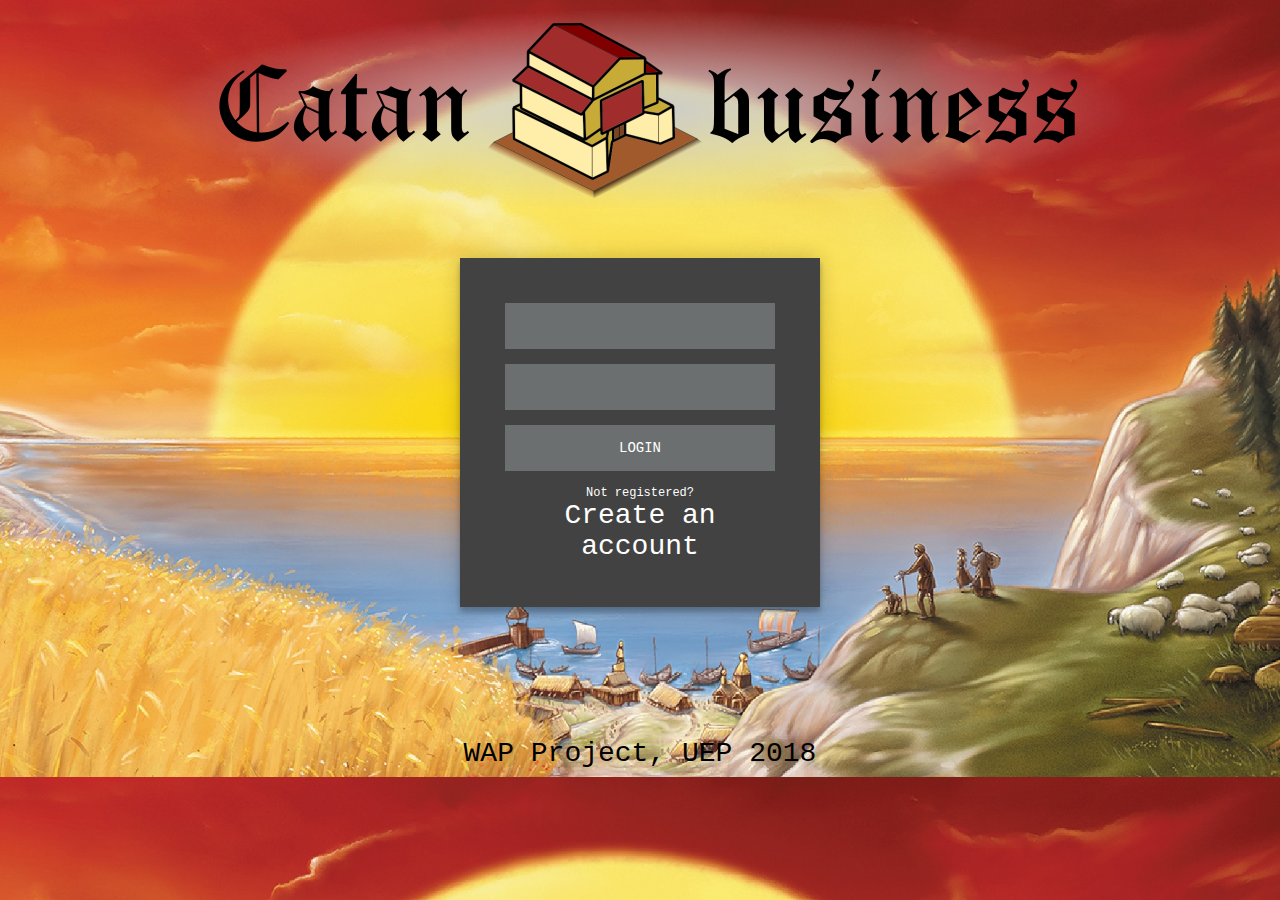
<file: wapGame/WebContent/index.html>
<!doctype html>

<html lang="en">
<head>
  <meta charset="utf-8">

  <title>WebAppGame</title>

<style>
* {font: 28px Courier New;}
body {background: url(media/bg.jpg) top center;background-size:cover;}

#banner {
width:100%;
height: 200px;
background: url(media/logo.png) center;
background-repeat: no-repeat;
}

#menu {width: 100%; height: 400px;}

.spacer {min-width:5%;}

#main {width: 30%;font-size: 50px;}

.footer {}

.btn {
  opacity: 0.9;
  background: #6c6f70;
  background-image: linear-gradient(to bottom, #6c6f70, #424242);
  border-radius: 28px;
  text-shadow: 1px 1px 3px #666666;
  box-shadow: 5px 5px 10px #666666;
  color: #ffffff;
  padding: 10px 20px 10px 20px;
  text-decoration: bold;
}

.btn:hover {
  opacity: 0.7;
  background: #cccccc;
  background-image: linear-gradient(to bottom, #cccccc, #757575);
  text-decoration: none;
}

.login-page {
  width: 360px;
  padding: 50px 0 0;
  margin: auto;
  align: center;
}
.form {
  color: #FFFFFF;
  position: relative;
  z-index: 1;
  background: #424242;
  max-width: 360px;
  margin: 0 auto 100px;
  padding: 45px;
  text-align: center;
  box-shadow: 0 0 20px 0 rgba(0, 0, 0, 0.2), 0 5px 5px 0 rgba(0, 0, 0, 0.24);
}
.form input {
  outline: 0;
  background: #6c6f70;
  width: 100%;
  border: 0;
  margin: 0 0 15px;
  padding: 15px;
  box-sizing: border-box;
  font-size: 14px;
  color: #FFFFFF;
}
.form button {
  text-transform: uppercase;
  outline: 0;
  background: #6c6f70;
  width: 100%;
  border: 0;
  padding: 15px;
  color: #FFFFFF;
  font-size: 14px;
  -webkit-transition: all 0.3 ease;
  transition: all 0.3 ease;
  cursor: pointer;
}
.form button:hover,.form button:active,.form button:focus {
  background: #424242;
}
.form .message {
  margin: 15px 0 0;
  color: #FFFFFF;
  font-size: 12px;
}
.form .message a {
  color: #FFFFFF;
  text-decoration: none;
}
.form .message a:hover {
  color: #cccccc;
  text-decoration: underline;
}
.form .register-form {
  display: none;
}
.container {
  position: relative;
  z-index: 1;
  max-width: 300px;
  margin: 0 auto;
}
.container:before, .container:after {
  content: "";
  display: block;
  clear: both;
}
.container .info {
  margin: 50px auto;
  text-align: center;
}
.container .info h1 {
  margin: 0 0 15px;
  padding: 0;
  font-size: 36px;
  font-weight: 300;
  color: #FFFFFF;
}
.container .info span {
  color: #FFFFFF;
  font-size: 12px;
}
.container .info span a {
  color: #FFFFFF;
  text-decoration: none;
}
.container .info span .fa {
  color: #FFFFFF;
}
</style>

</head>

<body>

	<div id="banner">
	</div>

		<div class="login-page">
  	<div class="form">
 	   <form class="register-form">
   	   <input type="text" placeholder="name"/>
  	    <input type="password" placeholder="password"/>
  	    <button>create</button>
  	    <p class="message">Already registered? <a href="#">Sign In</a></p>
  	  </form>
  	  
 	   <form action="Login" class="login-form">
 	     <input type="text" name="username"/>
 	     <input type="password" name="password"/>
 	     <button>login</button>
 	     <p class="message">Not registered? </br><a href="newUser.html">Create an account</a></p>
 	   </form>
 	 </div>
	</div>

	<div class="footer" align="center"> </br> WAP Project, UEP 2018 </div>
</body>

</html>
</file>
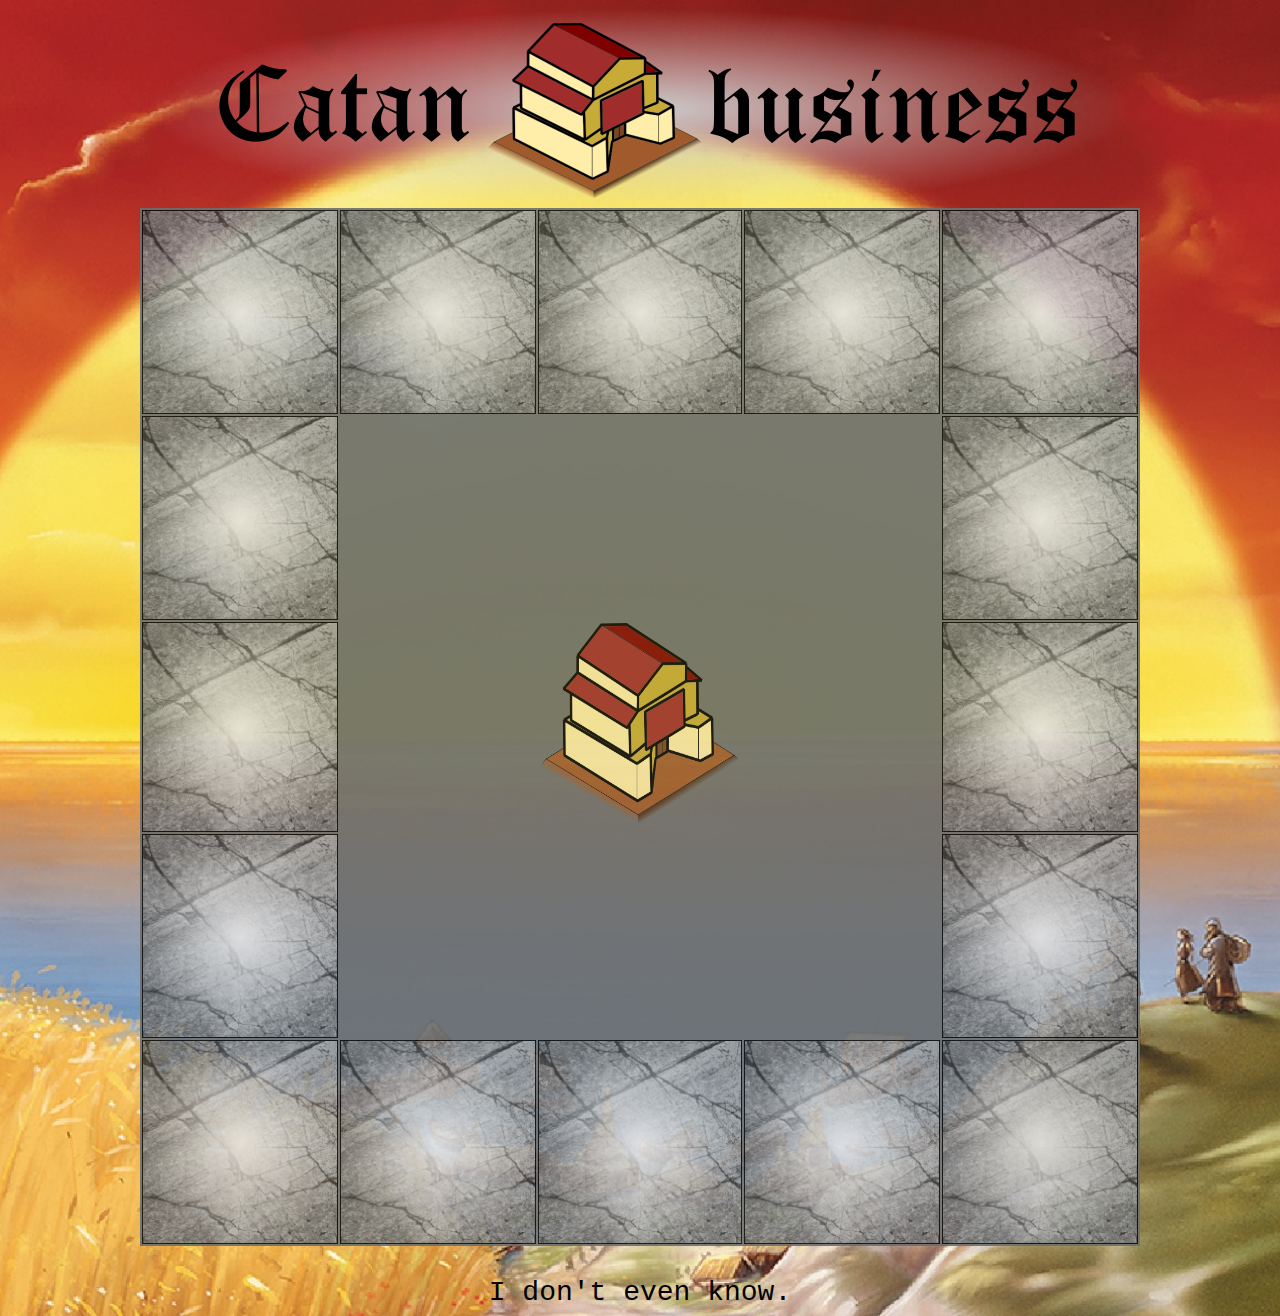
<file: wapGame/WebContent/game.html>
﻿<!doctype html>

<html lang="en">
<head>
  <meta charset="utf-8">

  <title>WebAppGame</title>

<style>
* {font: 28px Courier New;}
body {background: url(media/bg.jpg) top center;background-size:cover;}

#banner {
width:100%;
height: 200px;
background: url(media/logo.png) center;
background-repeat: no-repeat;
}

#menu {width: 100%; height: 1000px;}

#main {width:1000px;background: #6c6f70; opacity: 0.9; margin: auto; align: center;}

.footer {}

.btn {
  opacity: 0.9;
  background: #6c6f70;
  background-image: linear-gradient(to bottom, #6c6f70, #424242);
  border-radius: 28px;
  text-shadow: 1px 1px 3px #666666;
  box-shadow: 5px 5px 10px #666666;
  color: #ffffff;
  padding: 10px 20px 10px 20px;
  text-decoration: bold;
}

.btn:hover {
  opacity: 0.7;
  background: #cccccc;
  background-image: linear-gradient(to bottom, #cccccc, #757575);
  text-decoration: none;
}

.table {
	opacity: 0.9;
	width:1000px;
	height:1000px;
}

th {
   background: url(media/block_bg.png) top center;
   background-size:cover;
   border: 1px solid black;
   width: 200px;
   height: 200px;
}

.blank {
	background: none;
	border: none;
}

</style>

</head>

<body>

	<div id="banner">
	</div>

	<div id="main">
	<table class="table">
		<tr>
			<th id="5"> </th>
			<th id="6"></th>
			<th id="7"></th>
			<th id="8"></th>
			<th id="9"></th>
		</tr>
		<tr>
			<th id="4"></th>
			<th class="blank"></th>
			<th class="blank"></th>
			<th class="blank"></th>
			<th id="10"></th>
		</tr>
		<tr>
			<th id="3"></th>
			<th class="blank"></th>
			<th class="blank"><img src="media/imgLogo.png" style="width:200px;height:200px;opacity:1;"/></th>
			<th class="blank"></th>
			<th id="11"></th>
		</tr>
		<tr>
			<th id="2"></th>
			<th class="blank"></th>
			<th class="blank"></th>
			<th class="blank"></th>
			<th id="12"></th>
		</tr>
		<tr>
			<th id="1"></th>
			<th id="16"></th>
			<th id="15"></th>
			<th id="14"></th>
			<th id="13"></th>
		</tr>
	</table>
	</div>

	<div class="footer" align="center"> </br> I don't even know. </div>
</body>

</html>
</file>
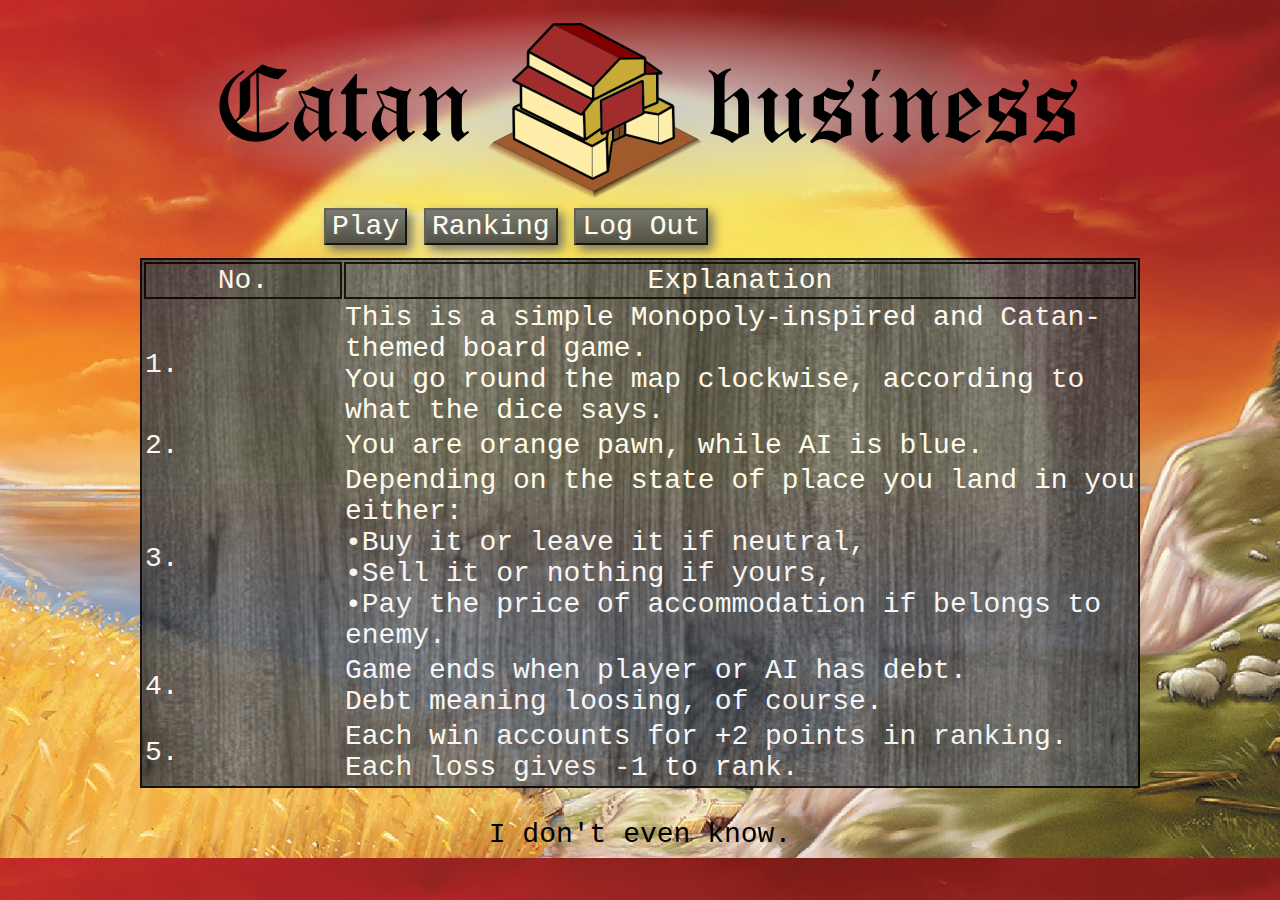
<file: wapGame/WebContent/howto.html>
﻿<!DOCTYPE html PUBLIC "-//W3C//DTD HTML 4.01 Transitional//EN" "http://www.w3.org/TR/html4/loose.dtd">

<html lang="en">
<head>
<meta charset="utf-8">
<title>WebAppGame</title>

<style>
* {
	font: 28px Courier New;
}
body {
	background: url(media/bg.jpg) top center;
	background-size: cover;
}
#banner {
	width: 100%;
	height: 200px;
	background: url(media/logo.png) center;
	background-repeat: no-repeat;
}
#menu {
	width: 100%;
	height: 1000px;
}
#main {
	width: 1000px;
	background: #6c6f70;
	opacity: 0.9;
	margin: auto;
	align: center;
}
.footer {
	
}
.btn {
	opacity: 0.9;
	background: #6c6f70;
	background-image: linear-gradient(to bottom, #6c6f70, #424242);
	text-shadow: 1px 1px 3px #666666;
	box-shadow: 5px 5px 10px #666666;
	color: #ffffff;
	text-decoration: bold;
}
.btn:hover {
	opacity: 0.7;
	background: #cccccc;
	background-image: linear-gradient(to bottom, #cccccc, #757575);
	text-decoration: none;
}

.blank {
	background: none;
	border: none;
	left: 95px;
}

#menu {
	width: 100%;
	height: 50px;
}

#submenu {
	margin: auto;
	width: 50%;
}

.table {
	background: url(media/table_bg.png) top center;
	background-size: cover;
	color: white;
	border: 2px solid black;
	width:1000px;
}

th {
	border: 2px solid black;
}

.sides {
	width:20%;
}

.middle {
	width:80%;
}

</style>

</head>
<body>

	<a href="Game"><div id="banner"></div></a>

	<div id="menu">
		<div id="submenu">
			<form action="Logout" method="post">
				<button type="button" class="btn">Play</button>
				<button type="button" class="btn">Ranking</button>
				<button type="submit" class="btn">Log Out</button>
			</form>

		</div>
	</div>

	<div id="main">
		<table class="table">
			<tr>
				<th class="sides">No.</th>
				<th class="middle">Explanation</th>
			</tr>

			<tr>
				<td class="sides">1.</td>
				<td class="middle">This is a simple Monopoly-inspired and Catan-themed board game. </br>
					You go round the map clockwise, according to what the dice says.</td>
			</tr>

			<tr>
				<td class="sides">2.</td>
				<td class="middle">You are orange pawn, while AI is blue.
				</td>
			</tr>

			<tr>
				<td class="sides">3.</td>
				<td class="middle">Depending on the state of place you land in you either:</br>
				•Buy it or leave it if neutral,</br>
				•Sell it or nothing if yours,</br>
				•Pay the price of accommodation if belongs to enemy.</td>
			</tr>

			<tr>
				<td class="sides">4.</td>
				<td class="middle">Game ends when player or AI has debt.</br>
				Debt meaning loosing, of course.</br>
				</td>
			</tr>

			<tr>
				<td class="sides">5.</td>
				<td class="middle">Each win accounts for +2 points in ranking.</br>
				Each loss gives -1 to rank.
				</td>
			</tr>
		</table>
	</div>

	<div class="footer" align="center">
		</br> I don't even know.
	</div>

</body>

</html>
</file>
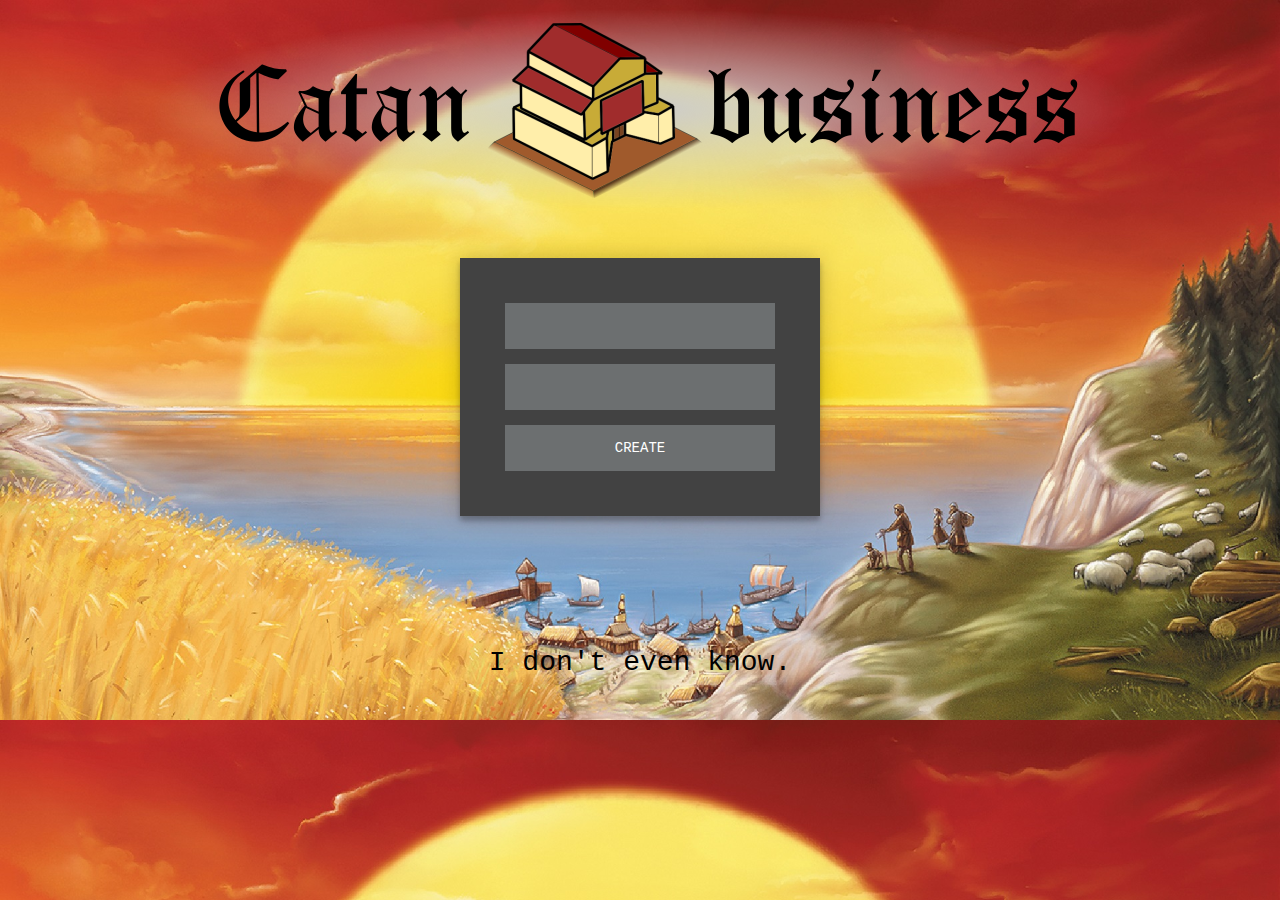
<file: wapGame/WebContent/newUser.html>
<!doctype html>

<html lang="en">
<head>
  <meta charset="utf-8">

  <title>WebAppGame</title>

<style>
* {font: 28px Courier New;}
body {background: url(media/bg.jpg) top center;background-size:cover;}

#banner {
width:100%;
height: 200px;
background: url(media/logo.png) center;
background-repeat: no-repeat;
}

#menu {width: 100%; height: 400px;}

.spacer {min-width:5%;}

#main {width: 30%;font-size: 50px;}

.footer {}

.btn {
  opacity: 0.9;
  background: #6c6f70;
  background-image: linear-gradient(to bottom, #6c6f70, #424242);
  border-radius: 28px;
  text-shadow: 1px 1px 3px #666666;
  box-shadow: 5px 5px 10px #666666;
  color: #ffffff;
  padding: 10px 20px 10px 20px;
  text-decoration: bold;
}

.btn:hover {
  opacity: 0.7;
  background: #cccccc;
  background-image: linear-gradient(to bottom, #cccccc, #757575);
  text-decoration: none;
}

.login-page {
  width: 360px;
  padding: 50px 0 0;
  margin: auto;
  align: center;
}
.form {
  color: #FFFFFF;
  position: relative;
  z-index: 1;
  background: #424242;
  max-width: 360px;
  margin: 0 auto 100px;
  padding: 45px;
  text-align: center;
  box-shadow: 0 0 20px 0 rgba(0, 0, 0, 0.2), 0 5px 5px 0 rgba(0, 0, 0, 0.24);
}
.form input {
  outline: 0;
  background: #6c6f70;
  width: 100%;
  border: 0;
  margin: 0 0 15px;
  padding: 15px;
  box-sizing: border-box;
  font-size: 14px;
  color: #FFFFFF;
}
.form button {
  text-transform: uppercase;
  outline: 0;
  background: #6c6f70;
  width: 100%;
  border: 0;
  padding: 15px;
  color: #FFFFFF;
  font-size: 14px;
  -webkit-transition: all 0.3 ease;
  transition: all 0.3 ease;
  cursor: pointer;
}
.form button:hover,.form button:active,.form button:focus {
  background: #424242;
}
.form .message {
  margin: 15px 0 0;
  color: #FFFFFF;
  font-size: 12px;
}
.form .message a {
  color: #FFFFFF;
  text-decoration: none;
}
.form .message a:hover {
  color: #cccccc;
  text-decoration: underline;
}
.form .register-form {
  display: none;
}
.container {
  position: relative;
  z-index: 1;
  max-width: 300px;
  margin: 0 auto;
}
.container:before, .container:after {
  content: "";
  display: block;
  clear: both;
}
.container .info {
  margin: 50px auto;
  text-align: center;
}
.container .info h1 {
  margin: 0 0 15px;
  padding: 0;
  font-size: 36px;
  font-weight: 300;
  color: #FFFFFF;
}
.container .info span {
  color: #FFFFFF;
  font-size: 12px;
}
.container .info span a {
  color: #FFFFFF;
  text-decoration: none;
}
.container .info span .fa {
  color: #FFFFFF;
}
</style>

</head>

<body>

	<div id="banner">
	</div>
	
	<div class="login-page">
  	<div class="form">
 	   <form class="register-form">
   	   <input type="text" placeholder="name"/>
  	    <input type="password" placeholder="password"/>
  	    <button>create</button>
  	    <p class="message">Already registered? <a href="#">Sign In</a></p>
  	  </form>
 	   <form action=AddUser>
 	     <input type="text" name="username">
 	     <input type="password" name="password">
 	     <button type="submit">create</button>
 	   </form>
 	 </div>
	</div>

	<div class="footer" align="center"> </br> I don't even know. </div>
</body>

</html>
</file>
